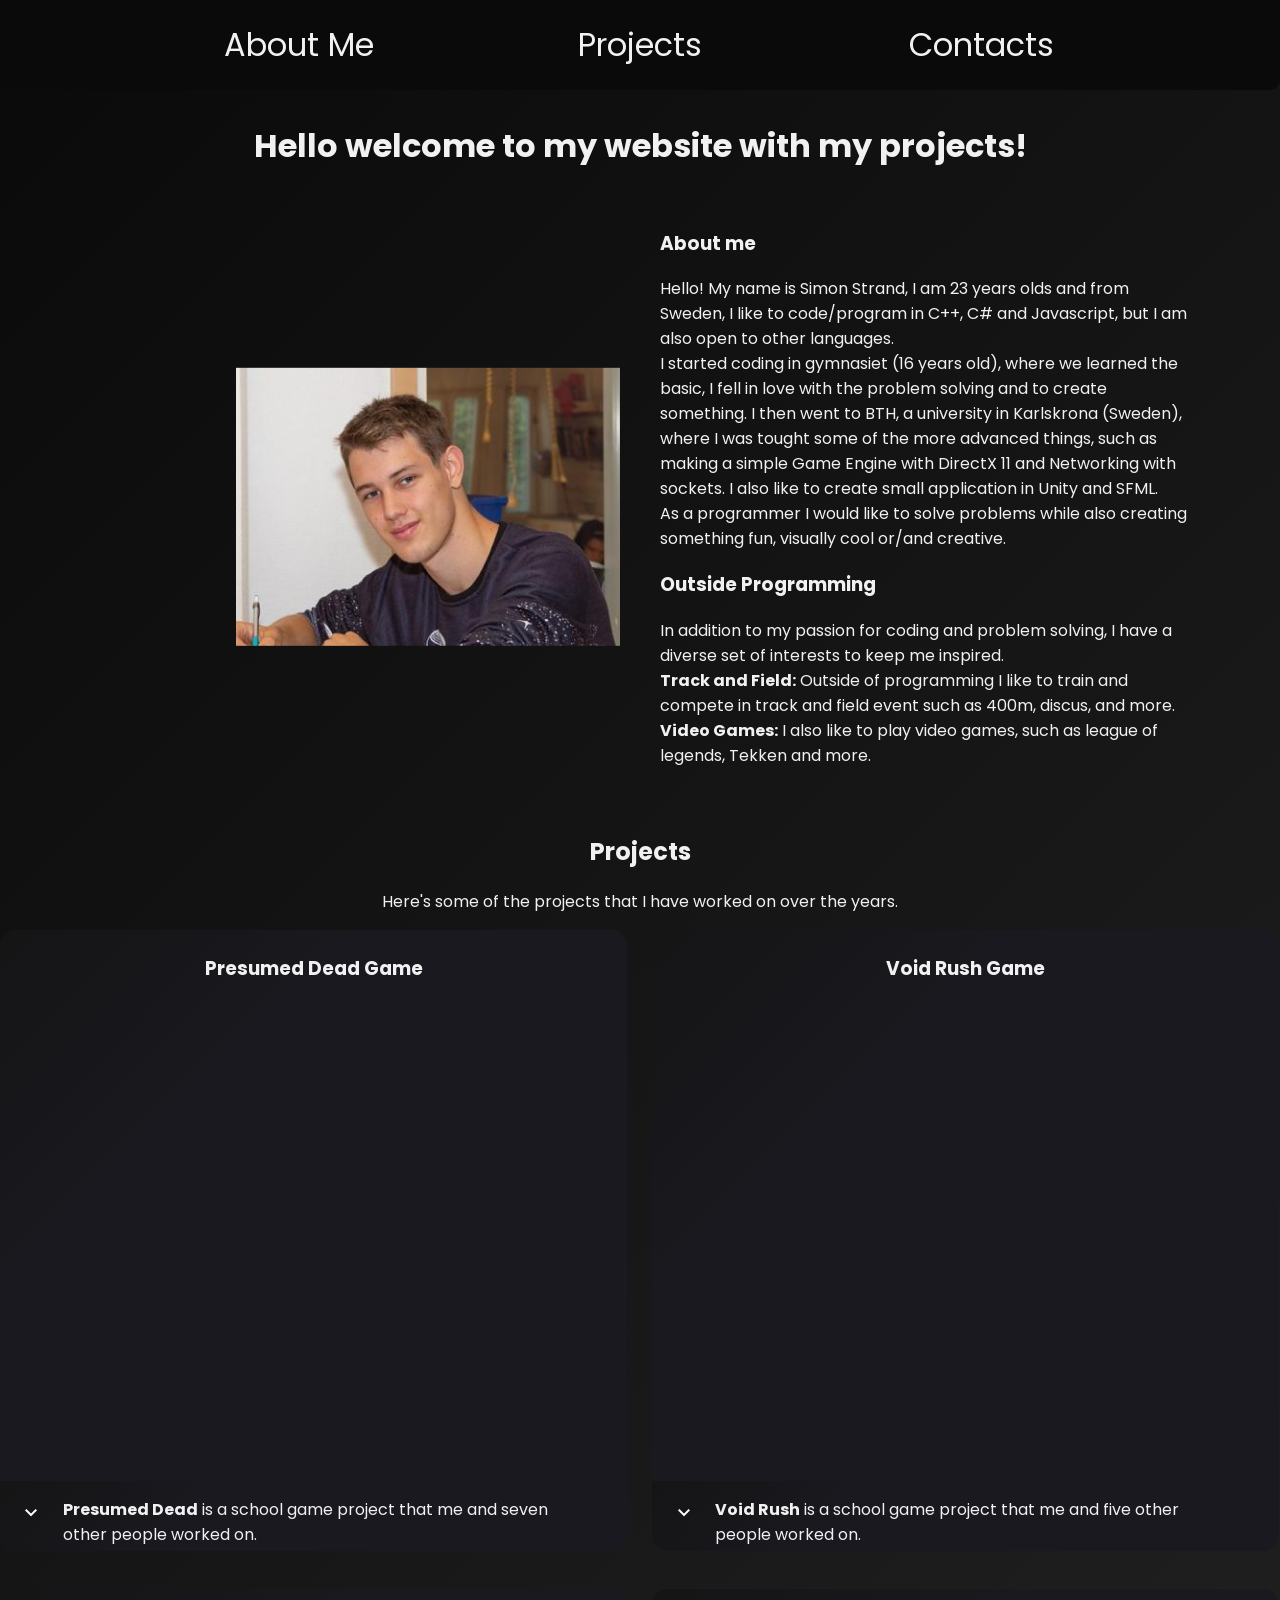
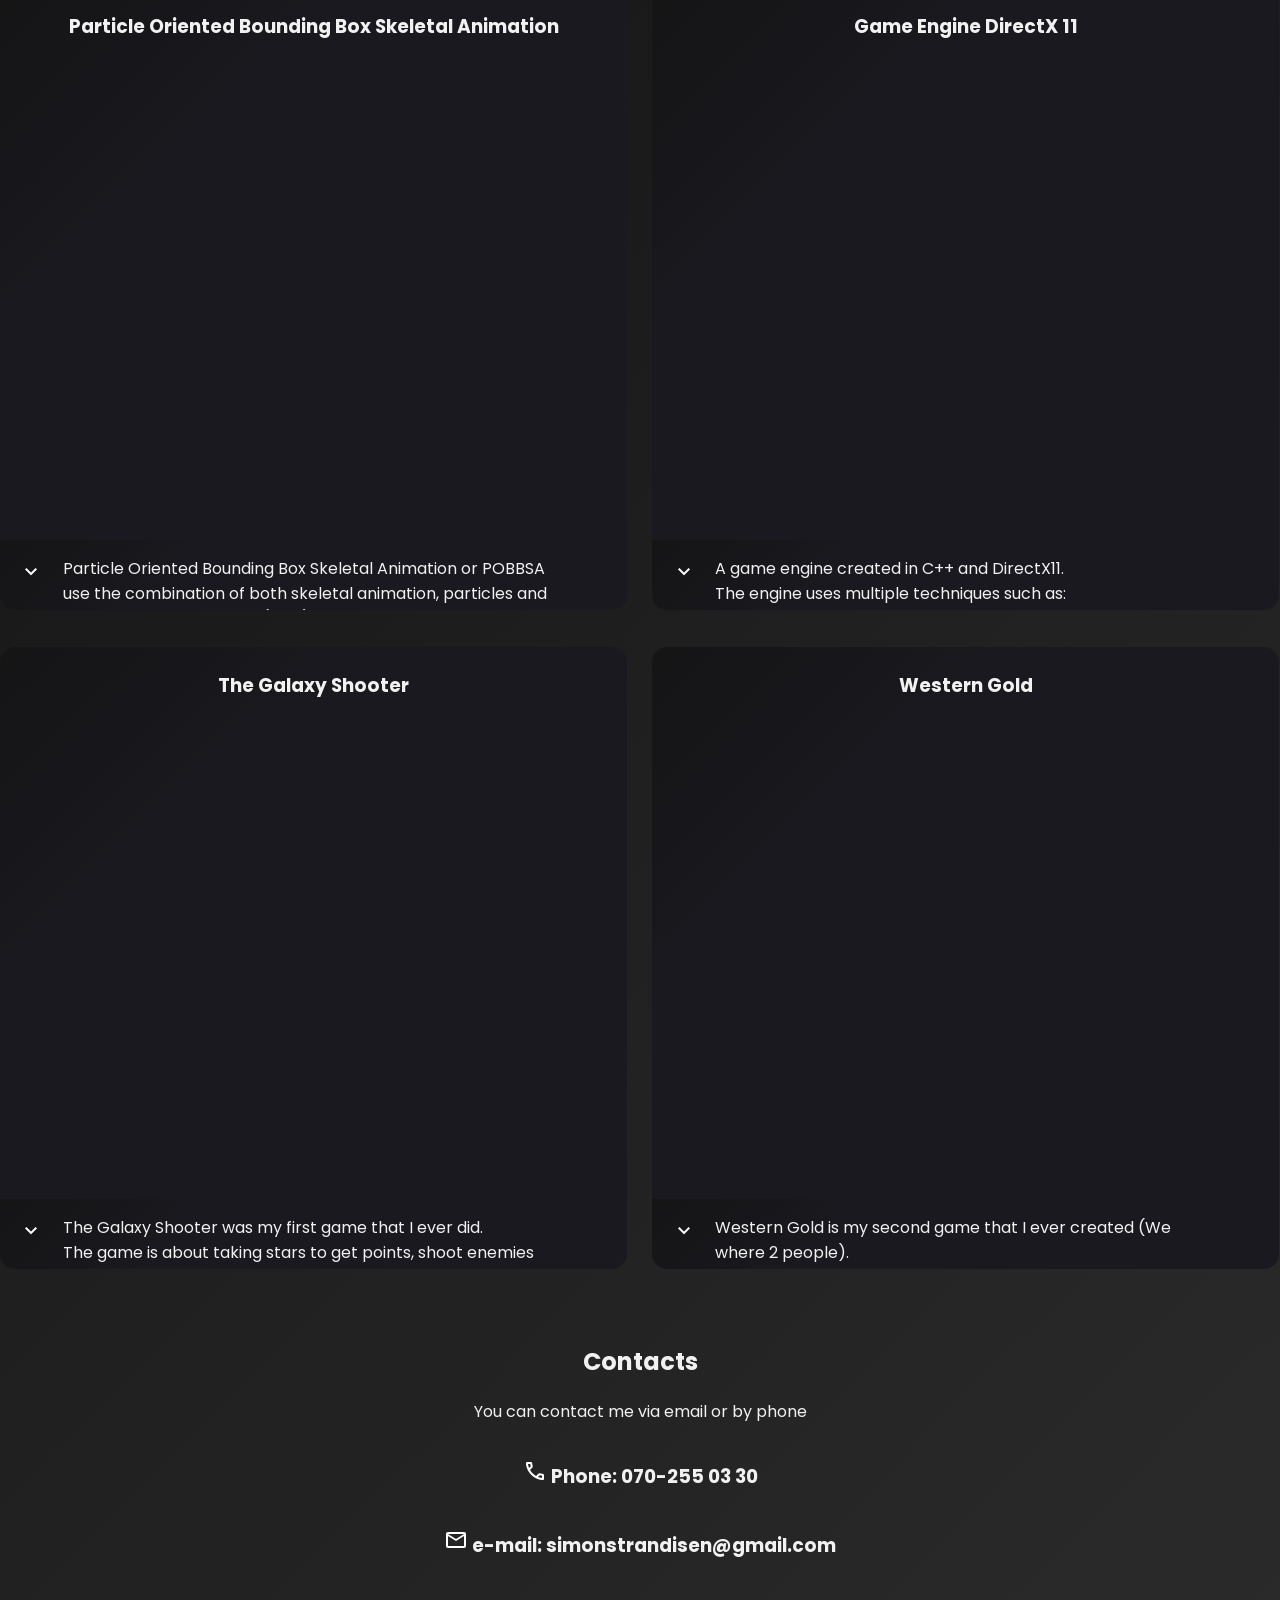
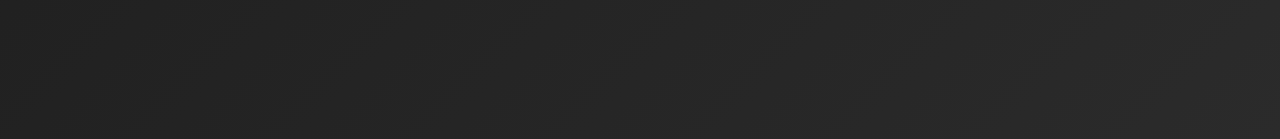
<file: index.html>
<!DOCTYPE html>
<html lang="en">

<head>
    <meta charset="UTF-8">
    <meta name="viewport" content="width=device-width, initial-scale=1.0">
    <link rel="preconnect" href="https://fonts.googleapis.com">
    <link rel="preconnect" href="https://fonts.gstatic.com" crossorigin>
    <link href="https://fonts.googleapis.com/css2?family=Poppins:wght@300&display=swap" rel="stylesheet">

    <link rel="stylesheet"
        href="https://fonts.googleapis.com/css2?family=Material+Symbols+Outlined:opsz,wght,FILL,GRAD@20..48,100..700,0..1,-50..200" />

    <link rel="stylesheet" href="style.css">
    <link rel="stylesheet" href="Menu.css">
</head>

<body>
    <!-- This was cool but took to long time to load on "not so good internet"
    <div id="startScreen">
        <div id="box"></div>
    </div>-->
    
    <div id="menu">
        <div id="menu-content">
            <p class="menu-text" onclick="GoTo('AboutMe')">About Me</p>
            <p class="menu-text" onclick="GoTo('projects')">Projects</p>
            <p class="menu-text" onclick="GoTo('contactsDiv')">Contacts</p>
        </div>
    </div>

    <h1 id="start">Hello welcome to my website with my projects!</h1>


    <div id="AboutMe">
        <div id="Portfolio">
            <img id="PorfolioIMG" src="Images/Simon_bild.jpg">
        </div>
        <div id="DescriptionBox">
            <h3 class="align_left">About me</h3>
            <p class="align_left">
                Hello! My name is Simon Strand, I am 23 years olds and from Sweden, I like to code/program in C++, C#
                and Javascript, but I am also open to other languages.
                <br>
                I started coding in gymnasiet (16 years old), where we learned the basic, I fell in love with the
                problem solving and to create something.
                I then went to BTH, a university in Karlskrona (Sweden), where I was tought some of the more advanced
                things, such as making a simple Game Engine with DirectX 11 and Networking with sockets.
                I also like to create small application in Unity and SFML.
                <br>
                As a programmer I would like to solve problems while also creating something fun, visually cool or/and
                creative.
            </p>
            <h3 class="align_left">Outside Programming</h3>
            <p class="align_left">
                In addition to my passion for coding and problem solving, I have a diverse set of interests to keep me
                inspired.
                <br>
                <strong>Track and Field:</strong>
                Outside of programming I like to train and compete in track and field event such as 400m, discus, and
                more.
                <br>
                <strong>Video Games:</strong>
                I also like to play video games, such as league of legends, Tekken and more.
            </p>
        </div>

    </div>

    <div id="projectHeader">
        <h2 class="ContactHeader">Projects</h2>
        <p>Here's some of the projects that I have worked on over the years.</p>
        <div id="projects">

            <div class="projectDiv">
                <div class="Title_And_Video">
                    <h3>Presumed Dead Game</h3>
                    <iframe width="98%" height="480" frameborder="0"
                        allow="accelerometer; clipboard-write; gyroscope; picture-in-picture; web-share" allowfullscreen
                        src="https://www.youtube.com/embed/syGpL7jan6A">
                    </iframe>
                </div>
                <div class="descriptionBox">
                    <span class="material-symbols-outlined DropDown">expand_more</span>
                    <p class="descriptionText">
                        <strong>Presumed Dead</strong> is a school game project that me and seven other people worked
                        on.<br>
                        The game's goal is to kill monsters in the woods, gather perks and abilites, and find a portal
                        to go to the next level.<br>
                        I myself mainly worked on the network part of the game, being able to play up to four people,
                        using
                        both TCP and UDP protocol.<br>
                        You can find the project on <a href="https://github.com/SiTronXD/StortSpelBTH">GitHub</a> or <a
                            href="https://oscarnordstrom.itch.io/presumed-dead">Itch.io</a>.
                    </p>
                </div>
            </div>

            <div class="projectDiv">
                <div class="Title_And_Video">
                    <h3>Void Rush Game</h3>
                    <iframe width="98%" height="480" frameborder="0"
                        allow="accelerometer; clipboard-write; gyroscope; picture-in-picture; web-share" allowfullscreen
                        src="https://www.youtube.com/embed/rnMFwrjrB9Q">
                    </iframe>
                </div>
                <div class="descriptionBox">
                    <span class="material-symbols-outlined DropDown">expand_more</span>
                    <p class="descriptionText">
                        <strong>Void Rush</strong> is a school game project that me and five other people worked on.<br>
                        The game's goal is to jump from platform to platform avoiding a ghost that is chasing you, at
                        the end there is a small mini game that
                        the player needs to complete before moving on to the next level.<br>
                        I myself mainly worked on the engine, built using DirectX 11.<br>
                        You can find the project on <a href="https://github.com/lr222gw/void_rush">GitHub</a> or <a
                            href="https://oscarnordstrom.itch.io/void-rush">Itch.io</a>.
                    </p>
                </div>

            </div>

            <div class="projectDiv">
                <div class="Title_And_Video">
                    <h3>Particle Oriented Bounding Box Skeletal Animation</h3>
                    <iframe width="98%" height="480" frameborder="0"
                        allow="accelerometer; clipboard-write; gyroscope; picture-in-picture; web-share" allowfullscreen
                        src="https://www.youtube.com/embed/6mjAeTkl1ak"></iframe>
                </div>

                <div class="descriptionBox">
                    <span class="material-symbols-outlined DropDown">expand_more</span>
                    <p class="descriptionText">
                        Particle Oriented Bounding Box Skeletal Animation or POBBSA use the combination of both skeletal
                        animation, particles and oriented bounding boxes (OBB) to create skeletal animation with
                        particles with splashing effects.<br>
                        More info about this project can be found on
                        <a
                            href="https://www.diva-portal.org/smash/record.jsf?dswid=493&pid=diva2%3A1791831&c=1&searchType=SIMPLE&language=sv&query=Particle+Oriented+Bounding+Box+Skeletal+Animation&af=%5B%5D&aq=%5B%5B%5D%5D&aq2=%5B%5B%5D%5D&aqe=%5B%5D&noOfRows=50&sortOrder=author_sort_asc&sortOrder2=title_sort_asc&onlyFullText=false&sf=all">
                            DiVA
                        </a>.
                    </p>
                </div>
            </div>

            <div class="projectDiv">
                <div class="Title_And_Video">
                    <h3>Game Engine DirectX 11</h3>
                    <iframe width="98%" height="480" frameborder="0"
                        allow="accelerometer; clipboard-write; gyroscope; picture-in-picture; web-share" allowfullscreen
                        src="https://www.youtube.com/embed/iowWbxsap9Y?si=RrYSASo-24BzVLn_">
                    </iframe>
                </div>
                <div class="descriptionBox">
                    <span class="material-symbols-outlined DropDown">expand_more</span>
                    <p class="descriptionText">
                        A game engine created in C++ and DirectX11.<br>
                        The engine uses multiple techniques such as:<br>
                        <strong>Deffered Rendering: </strong> To handle multiple dynamic lighs faster.<br>
                        <strong>Custom Obj File loader: </strong> The engine has an custom obj file loader that can load
                        different models and meshes
                        with different kind of materials.<br>
                        <strong>Displacement Mapping and level of detail using Tessellation Hardware: </strong> Based on
                        the cameras position, some objects will transform and get smoother edges or change the vertecies
                        position based on a height map.<br>
                        <strong>Dynamic Shadow Mapping: </strong> To create "realistic" shadows.<br>
                        <strong>Dynamic Cube mapping: </strong> Taking 6 screenshots of the scene each frame to create a 360° mirror of the scene <br>
                        <strong>View Frustum Culling using Quadtree: </strong> To cull away static objects that the camera is not looking at<br>
                        <strong>Small particle system: </strong> Using points in a vertecies buffer to create billboarded particles and a custom compute shader to update the position
                        of the particles to create a small particle system. 
                    </p>
                </div>

            </div>

            <div class="projectDiv">
                <div class="Title_And_Video">
                    <h3>The Galaxy Shooter</h3>
                    <iframe width="98%" height="480" frameborder="0"
                        allow="accelerometer; clipboard-write; gyroscope; picture-in-picture; web-share" allowfullscreen
                        src="https://www.youtube.com/embed/p1I0lE4Beks">
                    </iframe>
                </div>
                <div class="descriptionBox">
                    <span class="material-symbols-outlined DropDown">expand_more</span>
                    <p class="descriptionText">
                        The Galaxy Shooter was my first game that I ever did.<br>
                        The game is about taking stars to get points, shoot enemies that tries to kill you and before
                        the timer runs out go to a reset station, the
                        reset station will then reset the timer and add points.<br>
                        We got 4 weeks to create the game and it's created with C++ and SFML.<br>
                        The game can be found on <a href="https://laserjagaren.itch.io/the-galaxy-shooter">itch.io</a>.
                    </p>
                </div>
            </div>

            <div class="projectDiv">
                <div class="Title_And_Video">
                    <h3>Western Gold</h3>
                    <iframe width="98%" height="480" frameborder="0"
                        allow="accelerometer; clipboard-write; gyroscope; picture-in-picture; web-share" allowfullscreen
                        src="https://www.youtube.com/embed/arffhvsSXeg">
                    </iframe>
                </div>
                <div class="descriptionBox">
                    <span class="material-symbols-outlined DropDown">expand_more</span>
                    <p class="descriptionText">
                        Western Gold is my second game that I ever created (We where 2 people).<br>
                        The game goes out on getting the gold that is hidden in the world, however, the gold is heavily guarded by cowboys who patrol the area according to given schedules.
                        The player is armed with his trusty revolver with limited amounts of ammunition per level. The players revolver is loud however, and can attract enemies.
                        The player can instead throw bullets to distract the enemies and sneak past.<br>
                        The game code is avalible at <a href="https://github.com/SkitzFist/W_Gold">Github</a>.
                    </p>
                </div>

            </div>

        </div>
    </div>

    <div id="contactsDiv">

        <h2 class="ContactHeader">Contacts</h2>

        <p class="ContactPar">You can contact me via email or by phone</p>

        <div id="Contacts">


            <h3 class="contact_info">
                <span class="material-symbols-outlined">call</span>
                Phone: 070-255 03 30
            </h3>

            <h3 class="contact_info">
                <span class="material-symbols-outlined">mail</span>
                e-mail: simonstrandisen@gmail.com
            </h3>

        </div>

    </div>

</body>
<script src="javascript.js"></script>

</html>

<!--
    frameborder="0" allow="accelerometer; clipboard-write; encrypted-media; gyroscope; picture-in-picture; web-share" allowfullscreen>
-->
</file>
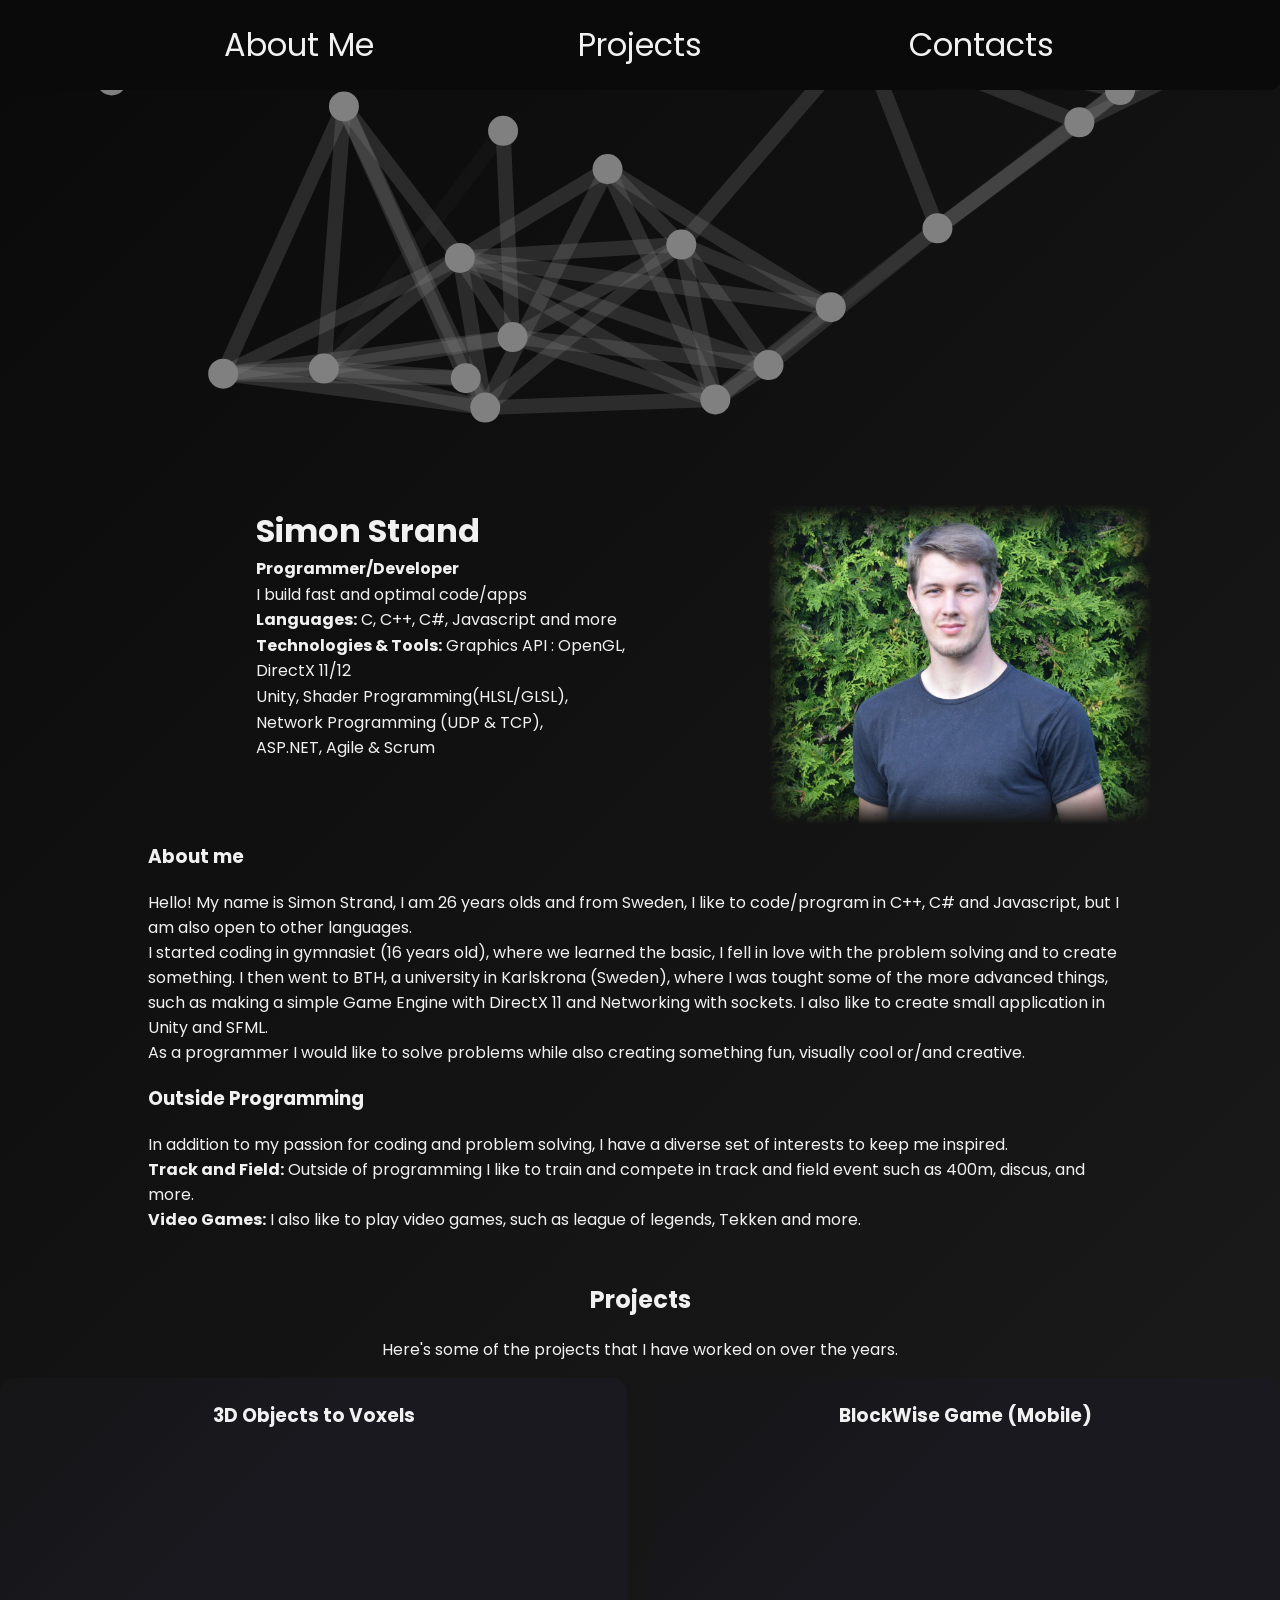
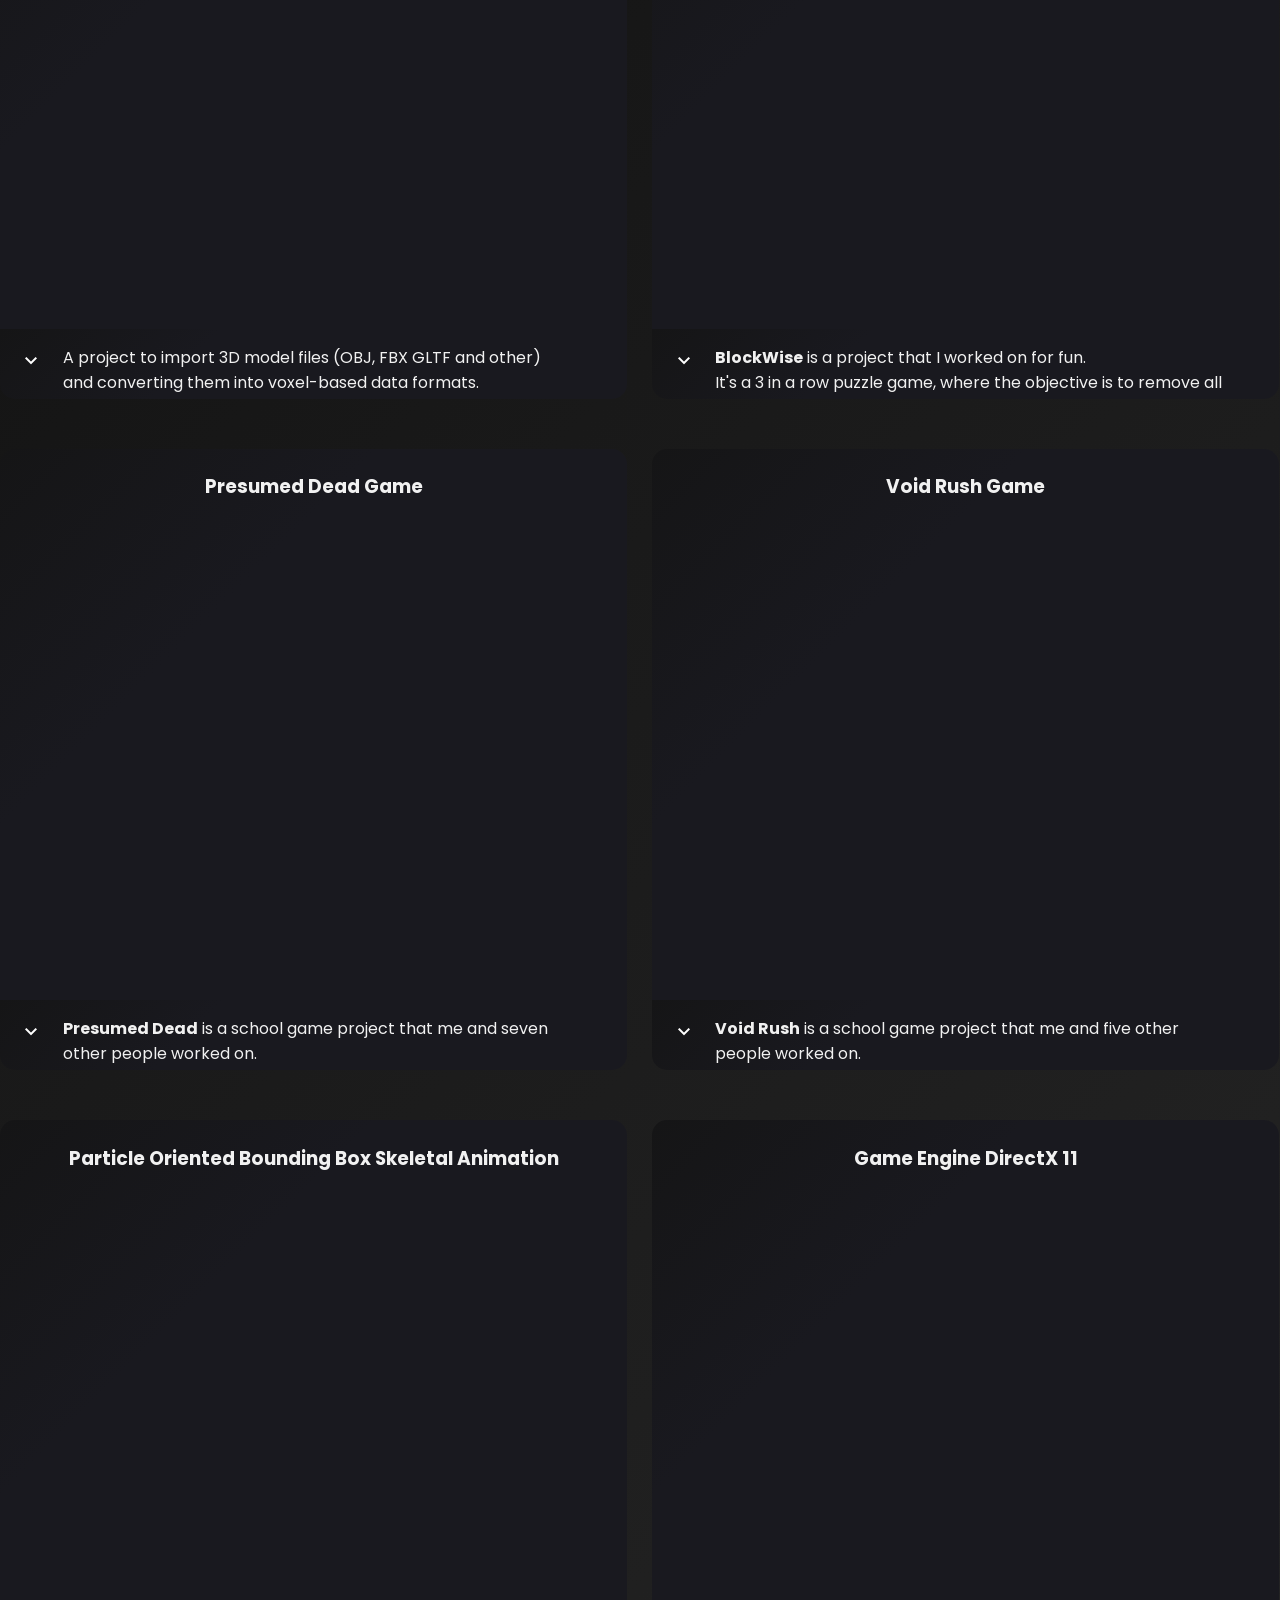
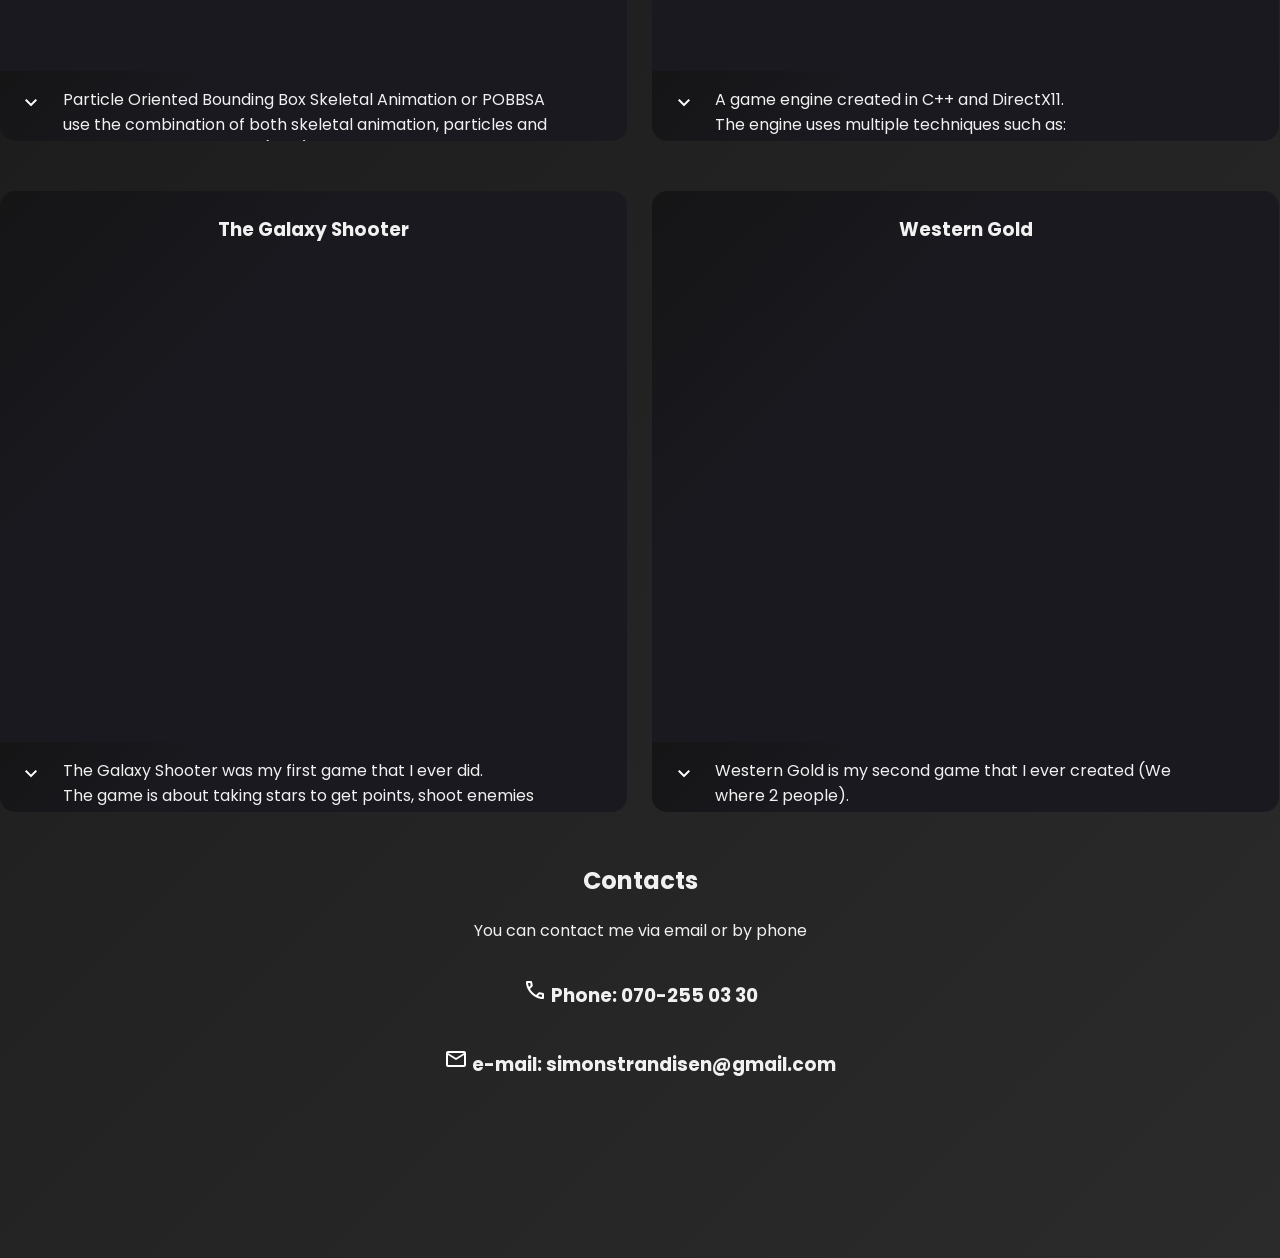
<file: MyCVWebsite/index.html>
<!DOCTYPE html>
<html lang="en">

<head>
    <meta charset="UTF-8">
    <meta name="viewport" content="width=device-width, initial-scale=1.0">
    <link rel="preconnect" href="https://fonts.googleapis.com">
    <link rel="preconnect" href="https://fonts.gstatic.com" crossorigin>
    <link href="https://fonts.googleapis.com/css2?family=Poppins:wght@300&display=swap" rel="stylesheet">
    <link rel='stylesheet' href='https://cdn-uicons.flaticon.com/2.5.1/uicons-brands/css/uicons-brands.css'>

    <link rel="stylesheet"
        href="https://fonts.googleapis.com/css2?family=Material+Symbols+Outlined:opsz,wght,FILL,GRAD@20..48,100..700,0..1,-50..200" />

    <link rel="stylesheet" href="css/style.css">
    <link rel="stylesheet" href="css/Header.css">
    <link rel="stylesheet" href="css/Menu.css">
</head>

<body>
    <!-- This was cool but took to long time to load on "not so good internet"
    <div id="startScreen">
        <div id="box"></div>
    </div>-->
    <canvas id="SpiderWebb"></canvas>

    <div id="menu">
        <div id="menu-content">
            <p class="menu-text" onclick="GoTo('AboutMe')">About Me</p>
            <p class="menu-text" onclick="GoTo('projects')">Projects</p>
            <p class="menu-text" onclick="GoTo('contactsDiv')">Contacts</p>
        </div>
    </div>

    <div class="top_space"></div>
    <div id="HighLight"></div>
    <div id="AboutMe">
        <div class="AboutMe_header">
            <div class="AboutMe_header_info">
                <div class="AboutMe_header_info_center">
                    <h1 class="AboutMe_header_info_text">Simon Strand</h1>
                    <p class="AboutMe_header_info_WID AboutMe_header_info_text"><strong>Programmer/Developer</strong></p>
                    <p class="AboutMe_header_info_WID AboutMe_header_info_text">I build fast and optimal code/apps</p>
                    <p class="AboutMe_header_info_WID AboutMe_header_info_text"><strong>Languages:</strong> C, C++, C#, Javascript and more</p>
                    <p class="AboutMe_header_info_WID AboutMe_header_info_text">
                        <strong>Technologies & Tools:</strong> Graphics API : OpenGL, DirectX 11/12<br>
                        Unity, Shader Programming(HLSL/GLSL), <br> 
                        Network Programming (UDP & TCP), <br>
                        ASP.NET, Agile & Scrum 
                    </p>
                    <div class="AboutMe_header_info_links AboutMe_header_info_text">
                        <a class="noLine" href="https://github.com/SimonStrands"><i class="fi fi-brands-github"></i></a>
                        <a class="noLine" href="https://www.linkedin.com/in/simon-strand-6a84b528a/"><i class="fi fi-brands-linkedin"></i></a>
                    </div>
                </div>
            </div>
            <div id="Portfolio">
                <img id="PorfolioIMG" src="Images/Simon_bild.jpg">
            </div>
        </div>
        <div id="DescriptionBox">
            <h3 class="align_left">About me</h3>
            <p class="align_left">
                Hello! My name is Simon Strand, I am <span id="age">24</span> years olds and from Sweden, I like to code/program in C++, C#
                and Javascript, but I am also open to other languages.
                <br>
                I started coding in gymnasiet (16 years old), where we learned the basic, I fell in love with the
                problem solving and to create something.
                I then went to BTH, a university in Karlskrona (Sweden), where I was tought some of the more advanced
                things, such as making a simple Game Engine with DirectX 11 and Networking with sockets.
                I also like to create small application in Unity and SFML.
                <br>
                As a programmer I would like to solve problems while also creating something fun, visually cool or/and
                creative.
            </p>
            <h3 class="align_left">Outside Programming</h3>
            <p class="align_left">
                In addition to my passion for coding and problem solving, I have a diverse set of interests to keep me
                inspired.
                <br>
                <strong>Track and Field:</strong>
                Outside of programming I like to train and compete in track and field event such as 400m, discus, and
                more.
                <br>
                <strong>Video Games:</strong>
                I also like to play video games, such as league of legends, Tekken and more.
            </p>
        </div>
    </div>

    <div id="projectHeader">
        <h2 class="ContactHeader">Projects</h2>
        <p>Here's some of the projects that I have worked on over the years.</p>
        <div id="projects">
            <div class="projectDiv">
                <div class="Title_And_Video">
                    <h3>3D Objects to Voxels</h3>
                    <iframe width="98%" height="480" frameborder="0"
                        allow="accelerometer; clipboard-write; gyroscope; picture-in-picture; web-share" allowfullscreen
                        src="https://www.youtube.com/embed/Xfj23qc11ck?si=Xf7UQY2XPaQWrpRo">
                    </iframe>
                </div>
                <div class="descriptionBox">
                    <span class="material-symbols-outlined DropDown">expand_more</span>
                    <p class="descriptionText">
                        A project to import 3D model files (OBJ, FBX GLTF and other) and converting them into voxel-based data formats.<br>
                        The voxels data can then be loaded into the application or other application for visualization.<br>
                        The project is built using DirectX 12 and C++, with Assimp used as for asset imports.<br>
                        The size of the voxel model shown in the video is 2000 x 836 x 1229.  
                    </p>
                </div>
            </div>

            <div class="projectDiv">
                <div class="Title_And_Video">
                    <h3>BlockWise Game (Mobile)</h3>
                    <iframe width="98%" height="480" frameborder="0"
                        allow="accelerometer; clipboard-write; gyroscope; picture-in-picture; web-share" allowfullscreen
                        src="https://www.youtube.com/embed/Ijj2v1cn2dg?si=MNniFt4JmjheDtdE">
                    </iframe>
                </div>
                <div class="descriptionBox">
                    <span class="material-symbols-outlined DropDown">expand_more</span>
                    <p class="descriptionText">
                        <strong>BlockWise</strong> is a project that I worked on for fun.<br>
                        It's a 3 in a row puzzle game, where the objective is to remove all blocks with as few moves as possible.<br>
                        The game was created in Unity and can be played on the browser or 
                        The game can be downloaded on the Google Play Store <a href="https://play.google.com/store/apps/details?id=com.JasonDiese.BlockWise">here</a>.<br>
                        This game was done with the help of one other to create some of the levels.
                    </p>
                </div>
            </div>

            <div class="projectDiv">
                <div class="Title_And_Video">
                    <h3>Presumed Dead Game</h3>
                    <iframe width="98%" height="480" frameborder="0"
                        allow="accelerometer; clipboard-write; gyroscope; picture-in-picture; web-share" allowfullscreen
                        src="https://www.youtube.com/embed/syGpL7jan6A">
                    </iframe>
                </div>
                <div class="descriptionBox">
                    <span class="material-symbols-outlined DropDown">expand_more</span>
                    <p class="descriptionText">
                        <strong>Presumed Dead</strong> is a school game project that me and seven other people worked
                        on.<br>
                        The game's goal is to kill monsters in the woods, gather perks and abilites, and find a portal
                        to go to the next level.<br>
                        I myself mainly worked on the network part of the game, being able to play up to four people,
                        using
                        both TCP and UDP protocol.<br>
                        You can find the project on <a href="https://github.com/SiTronXD/StortSpelBTH">GitHub</a> or <a
                            href="https://oscarnordstrom.itch.io/presumed-dead">Itch.io</a>.
                    </p>
                </div>
            </div>

            <div class="projectDiv">
                <div class="Title_And_Video">
                    <h3>Void Rush Game</h3>
                    <iframe width="98%" height="480" frameborder="0"
                        allow="accelerometer; clipboard-write; gyroscope; picture-in-picture; web-share" allowfullscreen
                        src="https://www.youtube.com/embed/5ZrII1Z-w5c?si=1nTe9GgOe3Yeq__0">
                    </iframe>
                </div>
                <div class="descriptionBox">
                    <span class="material-symbols-outlined DropDown">expand_more</span>
                    <p class="descriptionText">
                        <strong>Void Rush</strong> is a school game project that me and five other people worked on.<br>
                        The game's goal is to jump from platform to platform avoiding a ghost that is chasing you, at
                        the end there is a small mini game that
                        the player needs to complete before moving on to the next level.<br>
                        I myself mainly worked on the engine, built using DirectX 11.<br>
                        You can find the project on <a href="https://github.com/lr222gw/void_rush">GitHub</a> or <a
                            href="https://oscarnordstrom.itch.io/void-rush">Itch.io</a>.
                    </p>
                </div>

            </div>

            <div class="projectDiv">
                <div class="Title_And_Video">
                    <h3>Particle Oriented Bounding Box Skeletal Animation</h3>
                    <iframe width="98%" height="480" frameborder="0"
                        allow="accelerometer; clipboard-write; gyroscope; picture-in-picture; web-share" allowfullscreen
                        src="https://www.youtube.com/embed/9n6Htza2dNc?si=mTHHWs968srUyo7x"></iframe>
                </div>
                <div class="descriptionBox">
                    <span class="material-symbols-outlined DropDown">expand_more</span>
                    <p class="descriptionText">
                        Particle Oriented Bounding Box Skeletal Animation or POBBSA use the combination of both skeletal
                        animation, particles and oriented bounding boxes (OBB) to create skeletal animation with
                        particles with splashing effects.<br>
                        More info about this project can be found on
                        <a
                            href="https://www.diva-portal.org/smash/record.jsf?dswid=493&pid=diva2%3A1791831&c=1&searchType=SIMPLE&language=sv&query=Particle+Oriented+Bounding+Box+Skeletal+Animation&af=%5B%5D&aq=%5B%5B%5D%5D&aq2=%5B%5B%5D%5D&aqe=%5B%5D&noOfRows=50&sortOrder=author_sort_asc&sortOrder2=title_sort_asc&onlyFullText=false&sf=all">
                            DiVA
                        </a>.
                    </p>
                </div>
            </div>

            <div class="projectDiv">
                <div class="Title_And_Video">
                    <h3>Game Engine DirectX 11</h3>
                    <iframe width="98%" height="480" frameborder="0"
                        allow="accelerometer; clipboard-write; gyroscope; picture-in-picture; web-share" allowfullscreen
                        src="https://www.youtube.com/embed/iowWbxsap9Y?si=RrYSASo-24BzVLn_">
                    </iframe>
                </div>
                <div class="descriptionBox">
                    <span class="material-symbols-outlined DropDown">expand_more</span>
                    <p class="descriptionText">
                        A game engine created in C++ and DirectX11.<br>
                        The engine uses multiple techniques such as:<br>
                        <strong>Deffered Rendering: </strong> To handle multiple dynamic lighs faster.<br>
                        <strong>Custom Obj File loader: </strong> The engine has an custom obj file loader that can load
                        different models and meshes
                        with different kind of materials.<br>
                        <strong>Displacement Mapping and level of detail using Tessellation Hardware: </strong> Based on
                        the cameras position, some objects will transform and get smoother edges or change the vertecies
                        position based on a height map.<br>
                        <strong>Dynamic Shadow Mapping: </strong> To create "realistic" shadows.<br>
                        <strong>Dynamic Cube mapping: </strong> Taking 6 screenshots of the scene each frame to create a 360° mirror of the scene <br>
                        <strong>View Frustum Culling using Quadtree: </strong> To cull away static objects that the camera is not looking at<br>
                        <strong>Small particle system: </strong> Using points in a vertecies buffer to create billboarded particles and a custom compute shader to update the position
                        of the particles to create a small particle system. 
                    </p>
                </div>

            </div>

            <div class="projectDiv">
                <div class="Title_And_Video">
                    <h3>The Galaxy Shooter</h3>
                    <iframe width="98%" height="480" frameborder="0"
                        allow="accelerometer; clipboard-write; gyroscope; picture-in-picture; web-share" allowfullscreen
                        src="https://www.youtube.com/embed/p1I0lE4Beks">
                    </iframe>
                </div>
                <div class="descriptionBox">
                    <span class="material-symbols-outlined DropDown">expand_more</span>
                    <p class="descriptionText">
                        The Galaxy Shooter was my first game that I ever did.<br>
                        The game is about taking stars to get points, shoot enemies that tries to kill you and before
                        the timer runs out go to a reset station, the
                        reset station will then reset the timer and add points.<br>
                        We got 4 weeks to create the game and it's created with C++ and SFML.<br>
                        The game can be found on <a href="https://laserjagaren.itch.io/the-galaxy-shooter">itch.io</a>.
                    </p>
                </div>
            </div>

            <div class="projectDiv">
                <div class="Title_And_Video">
                    <h3>Western Gold</h3>
                    <iframe width="98%" height="480" frameborder="0"
                        allow="accelerometer; clipboard-write; gyroscope; picture-in-picture; web-share" allowfullscreen
                        src="https://www.youtube.com/embed/arffhvsSXeg">
                    </iframe>
                </div>
                <div class="descriptionBox">
                    <span class="material-symbols-outlined DropDown">expand_more</span>
                    <p class="descriptionText">
                        Western Gold is my second game that I ever created (We where 2 people).<br>
                        The game goes out on getting the gold that is hidden in the world, however, the gold is heavily guarded by cowboys who patrol the area according to given schedules.
                        The player is armed with his trusty revolver with limited amounts of ammunition per level. The players revolver is loud however, and can attract enemies.
                        The player can instead throw bullets to distract the enemies and sneak past.<br>
                        The game code is avalible at <a href="https://github.com/SkitzFist/W_Gold">Github</a>.
                    </p>
                </div>

            </div>

        </div>
    </div>

    <div id="contactsDiv">

        <h2 class="ContactHeader">Contacts</h2>

        <p class="ContactPar">You can contact me via email or by phone</p>

        <div id="Contacts">


            <h3 class="contact_info">
                <span class="material-symbols-outlined">call</span>
                Phone: 070-255 03 30
            </h3>

            <h3 class="contact_info">
                <span class="material-symbols-outlined">mail</span>
                e-mail: simonstrandisen@gmail.com
            </h3>

        </div>

    </div>

</body>
<script src="Javascript/javascript.js"></script>
<script src="Javascript/spiderWebb.js"></script>
</html>

<!--
    frameborder="0" allow="accelerometer; clipboard-write; encrypted-media; gyroscope; picture-in-picture; web-share" allowfullscreen>
-->
</file>
<file: style.css>
html {
    width: 100%;
    background-color: rgba(15,15,15,255);
    background: linear-gradient(135deg, #0a0a0a, #2b2b2b);
}

body {
    width: 100%;
    margin: 0;
}


::-webkit-scrollbar {
    width: 10px;
}

::-webkit-scrollbar-track {
    box-shadow: inset 0 0 5px rgba(70, 70, 70, 255);
    ;
    border-radius: 5px;
}


::-webkit-scrollbar-thumb {
    background: rgba(50, 50, 50, 255);
    border-radius: 10px;
}


::-webkit-scrollbar-thumb:hover {
    background: rgba(70, 70, 70, 255);
}

#start {
    margin-top: calc(10vh + 1em);
}

p,
h1,
h2,
h3 {
    color: rgba(241, 241, 241, 255);
    font-family: 'Poppins', sans-serif;
    text-align: center;
}

iframe {
    display: block;
    margin: 0 auto;
}

#projectHeader {
    width: 100%;
    margin-top: 50px;
    padding: 0;
}

#projects {
    width: 98%;
    display: grid;
    grid-template-columns: 50% 50%;
    grid-gap: 2%;
}

#AboutMe {
    width: 100%;
    display: grid;
    grid-template-columns: 50% 50%;
    margin-top: 40px;
    margin-bottom: 20px;
}

#Portfolio {
    float: right;
    margin-top: 20px;
    position: relative;
}

#PorfolioIMG {
    position: absolute;
    right: 20px;
    top: 50%;
    transform: translate(0, -50%);
    width: 60%;
}

.align_left {
    margin-left: 20px;
    margin-right: 20px;
    text-align: left !important;
}

#DescriptionBox {
    margin-right: 10%;
}

.descriptionBox {
    display: grid;
    grid-template-columns: 10% 90%;
    text-align: left !important;

    height: 70px;
    overflow: hidden;
    text-overflow: ellipsis;

    border-radius: 0px 0px 15px 15px;
    background: linear-gradient(135deg, #151516, #19191f 32%);
    transition: height 0.5s ease;
}

.descriptionText {
    text-align: left !important;
    width: 90%;
    margin-right: 10%;
}

#startScreen {
    position: fixed;
    top: 0;
    left: 0;
    width: 100%;
    height: 100%;
    background-color: rgba(15, 15, 15, 255);
    display: flex;
    align-items: center;
    justify-content: center;
    animation: 2s;
    overflow: hidden;
    z-index: 2;
}

#contactsDiv {
    margin-top: 150px;
    padding-bottom: 10em;
}

#Contacts {
    display: grid;
    grid-template-columns: 100%;
}

.contact_info {
    text-align: center;
}

.material-symbols-outlined {
    text-align: right;
    margin-top: auto;
    margin-bottom: auto;
    color: white;
}

.material-symbols-outlined:hover {
    font-size: 2em;
}

.DropDown {
    text-align: center;
    margin-top: 20px;
    cursor: pointer;
}

#box {
    width: 300px;
    height: 300px;
    background-color: aqua;
    animation: rotateAnimation 2s infinite linear;
    transform-origin: 50% 50%;
    overflow: hidden;
}

a {
    font-weight: bold;
    color: azure;
}


@keyframes scaleAnimation {
    0% {
        transform: rotate(0deg) scale(1);
    }

    50% {
        transform: rotate(180deg) scale(5);
    }

    100% {
        transform: rotate(360deg) scale(10);
    }
}

@keyframes opacityAnimation {
    0% {}

    50% {
        opacity: 100%;
    }

    100% {
        opacity: 0%;
    }
}

@keyframes rotateAnimation {
    from {
        transform: rotate(0deg);
    }

    to {
        transform: rotate(360deg);
    }
}

@keyframes DropDownAnimation {
    from{
        height: 70px;
    }
    to{
        height: 200px;
    }
}

@media only screen and (max-width: 1080px) {
    #AboutMe {
        grid-template-columns: 100%;
    }

    #Portfolio {
        text-align: center;
    }

    #PorfolioIMG {
        position: relative;
        right: 0;
        top: 0;
        transform: translate(0, 0);
        width: auto;
    }

    #projects {
        width: 100%;
        grid-template-columns: 100%;
    }
    .projectDiv{
        width: 98%;
        margin-left: auto;
        margin-right: auto;
    }
    #contactsDiv {
        margin-top: 450px;
    }
    .menu-text{
        font-size: 1.4em!important;
    }
}



.Title_And_Video {
    padding-top: 5px;
    border-radius: 15px 15px 0px 0px;
    background: linear-gradient(135deg, #151516, #19191f 32%);
    height: auto;
}
</file>
<file: Menu.css>
#menu{
    top:0;
    left:0;
    position: fixed;
    width:100%;
    height:10vh;
    background-color: rgba(10, 10, 10, 1);
    z-index: 1;
    border-radius: 0 0 10px 10px;
}

#menu-content{
    width: 80%;
    height: 100%;
    align-items: center;
    margin: 0 auto;
    display: flex;
    justify-content: space-between;
}

.menu-text{
    margin:0;
    font-size: 2em;
    width: 100%;
    user-select: none;
}
.menu-text:hover{
    font-size: 2.5em;
    background-color: rgba(255, 255, 255, 0.1);
    border-radius: 10px 10px 10px 10px;
}
</file>
<file: MyCVWebsite/css/style.css>
html {
    width: 100%;
    background-color: rgba(15,15,15,255);
    background: linear-gradient(135deg, #0a0a0a, #2b2b2b);
    overflow-x: hidden;
}

body {
    width: 100%;
    margin: 0;
    overflow-x: hidden;
}

::-webkit-scrollbar {
    width: 10px;
}

::-webkit-scrollbar-track {
    box-shadow: inset 0 0 5px rgba(70, 70, 70, 255);
    ;
    border-radius: 5px;
}

::-webkit-scrollbar-thumb {
    background: rgba(50, 50, 50, 255);
    border-radius: 10px;
}


::-webkit-scrollbar-thumb:hover {
    background: rgba(70, 70, 70, 255);
}

p,
h1,
h2,
h3 {
    color: rgba(241, 241, 241, 255);
    font-family: 'Poppins', sans-serif;
    text-align: center;
}

.top_space{
    margin-top: calc(2vh + 2em);
}

#HighLight
{
    pointer-events: none;
    position:absolute;
    width:600px;
    height: 600px;
    border-radius: 50%;
    top:-600px;
    left:-600px;
    background: radial-gradient(
        circle,
        rgba(255, 255, 255, 0.05),  /* Center color (white) */
        rgba(0, 0, 0, 0), /* Midway color */
        rgba(0, 0, 0, 0)    /* Edge color */
      );
}

iframe {
    display: block;
    margin: 0 auto;
}

#SpiderWebb
{
    width: 100%;
    height: 50vh;
    
    z-index: -5;
    image-rendering: optimizeSpeed;             /* Older versions of FF */
    image-rendering: -moz-crisp-edges;          /* FF 6.0+ */
    image-rendering: -webkit-optimize-contrast; /* Safari */
    image-rendering: -o-crisp-edges;            /* OS X & Opera */
    image-rendering: pixelated;                 /* Modern browsers */
    -ms-interpolation-mode: nearest-neighbor;   /* IE */
}

#projectHeader {
    width: 100%;
    margin-top: 50px;
    padding: 0;
}

#projects {
    width: 98%;
    display: grid;
    grid-template-columns: 50% 50%;
    grid-gap: 2%;
}

.align_left {
    margin-left: 20px;
    margin-right: 20px;
    text-align: left !important;
}

#DescriptionBox {
    margin-right: 10%;
    margin-left: 10%;
}

.descriptionBox {
    display: grid;
    grid-template-columns: 10% 90%;
    text-align: left !important;

    height: 70px;
    overflow: hidden;
    text-overflow: ellipsis;

    border-radius: 0px 0px 15px 15px;
    background: linear-gradient(135deg, #151516, #19191f 32%);
    transition: height 0.5s ease;
}

.descriptionText {
    text-align: left !important;
    width: 90%;
    margin-right: 10%;
}

#startScreen {
    position: fixed;
    top: 0;
    left: 0;
    width: 100%;
    height: 100%;
    background-color: rgba(15, 15, 15, 255);
    display: flex;
    align-items: center;
    justify-content: center;
    animation: 2s;
    overflow: hidden;
    z-index: 2;
}

#contactsDiv {
    margin-top: 200px;
    padding-bottom: 10em;
}

#Contacts {
    display: grid;
    grid-template-columns: 100%;
}

.contact_info {
    text-align: center;
}

.material-symbols-outlined {
    text-align: right;
    margin-top: auto;
    margin-bottom: auto;
    color: white;
}

.material-symbols-outlined:hover {
    font-size: 2em;
}

.DropDown {
    text-align: center;
    margin-top: 20px;
    cursor: pointer;
}

#box {
    width: 300px;
    height: 300px;
    background-color: aqua;
    animation: rotateAnimation 2s infinite linear;
    transform-origin: 50% 50%;
    overflow: hidden;
}

a {
    font-weight: bold;
    color: azure;
}

/*
@keyframes scaleAnimation {
    0% {
        transform: rotate(0deg) scale(1);
    }

    50% {
        transform: rotate(180deg) scale(5);
    }

    100% {
        transform: rotate(360deg) scale(10);
    }
}

@keyframes opacityAnimation {
    0% {}

    50% {
        opacity: 100%;
    }

    100% {
        opacity: 0%;
    }
}

@keyframes rotateAnimation {
    from {
        transform: rotate(0deg);
    }

    to {
        transform: rotate(360deg);
    }
}

@keyframes DropDownAnimation {
    from{
        height: 70px;
    }
    to{
        height: 200px;
    }
}
*/
@media only screen and (max-width: 1080px) {
    /*#AboutMe {
        grid-template-columns: 100%;
    }

    #Portfolio {
        text-align: center;
    }

    #PorfolioIMG {
        position: relative;
        right: 0;
        top: 0;
        transform: translate(0, 0);
        width: auto;
    }
    */
    #projects {
        width: 100%;
        grid-template-columns: 100%;
    }
    .projectDiv{
        width: 98%;
        margin-left: auto;
        margin-right: auto;
    }
    #contactsDiv {
        margin-top: 650px;
    }
    .menu-text{
        font-size: 1.4em!important;
    }
}




.Title_And_Video {
    padding-top: 5px;
    border-radius: 15px 15px 0px 0px;
    background: linear-gradient(135deg, #151516, #19191f 32%);
    height: auto;
}
</file>
<file: MyCVWebsite/css/Header.css>
#AboutMe {
    width: 100%;
    margin-top: 40px;
    margin-bottom: 20px;
}

.AboutMe_header
{
    display: grid;
    grid-template-columns: 50% 50%;
}
.AboutMe_header_info_center
{
    position:relative;
    top: 50%;
    transform: translateY(-50%);
}
.AboutMe_header_info_text{
    margin-top: 0px;
    margin-bottom: 0px;
    padding-left: 20vw;
    text-align: left !important;
    line-height: 1.6;
}
.AboutMe_header_info_links{
    margin-top: 10px;
}

.fi{
    font-size: 2em;
    margin-right: 20px;
}

#Portfolio {
    position: relative;
}

#PorfolioIMG {
    width:  30vw;
    display: block;
    margin-left: auto;
    margin-right: auto;
    margin-top: auto;
    margin-bottom: auto;
    position:relative;
    top: 50%;
    transform: translateY(-50%);
    mask-image: linear-gradient(to right, transparent 0%, black 10%, black 90%, transparent 100%),
            linear-gradient(to bottom, transparent 0%, black 10%, black 90%, transparent 100%);
mask-composite: intersect;
-webkit-mask-image: linear-gradient(to right, transparent 0%, black 10%, black 90%, transparent 100%),
                    linear-gradient(to bottom, transparent 0%, black 10%, black 90%, transparent 100%);
-webkit-mask-composite: multiply;
}

.noLine{
    text-decoration: none;
}
</file>
<file: MyCVWebsite/css/Menu.css>
#menu{
    top:0;
    left:0;
    position: fixed;
    width:100%;
    height:10vh;
    background-color: rgba(10, 10, 10, 1);
    z-index: 1;
    border-radius: 0 0 10px 10px;
}

#menu-content{
    width: 80%;
    height: 100%;
    align-items: center;
    margin: 0 auto;
    display: flex;
    justify-content: space-between;
}

.menu-text{
    margin:0;
    font-size: 2em;
    width: 100%;
    user-select: none;
}
.menu-text:hover{
    font-size: 2.5em;
    background-color: rgba(255, 255, 255, 0.1);
    border-radius: 10px 10px 10px 10px;
}

.fi:hover{
    font-size: 2.5em;
}
</file>
